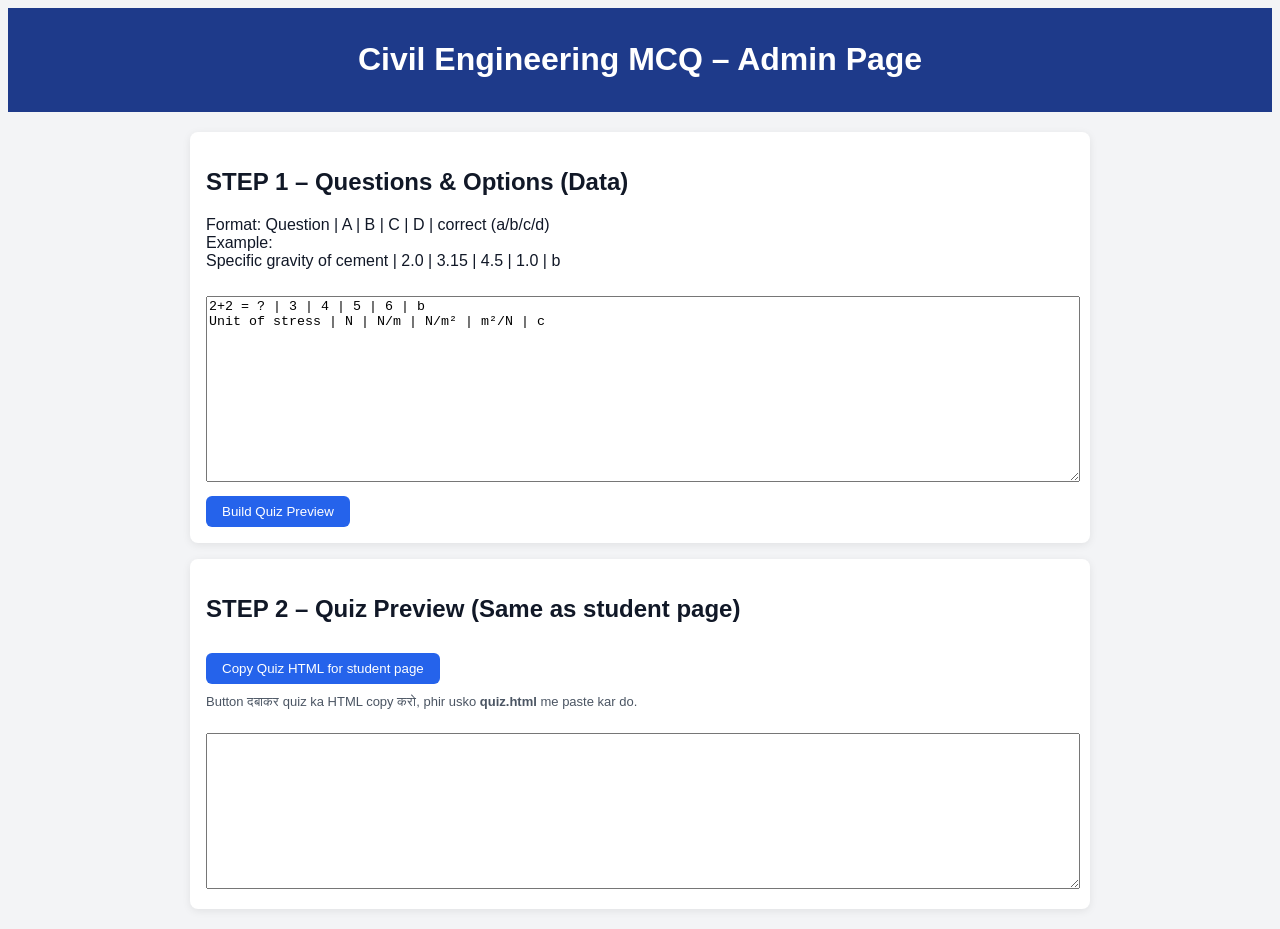
<file: admin.html>
<!DOCTYPE html>
<html lang="en">
<head>
  <meta charset="UTF-8">
  <meta name="viewport" content="width=device-width, initial-scale=1.0">
  <title>Civil Quiz Admin</title>
  <link rel="stylesheet" href="admin.css">
</head>
<body>

<header class="header">
  <h1>Civil Engineering MCQ – Admin Page</h1>
</header>

<main class="container">

  <!-- STEP 1: Yahan tum data likhoge -->
  <section class="data-input">
    <h2>STEP 1 – Questions & Options (Data)</h2>
    <p>
      Format: Question | A | B | C | D | correct (a/b/c/d) <br>
      Example: <br>
      Specific gravity of cement | 2.0 | 3.15 | 4.5 | 1.0 | b
    </p>

    <textarea id="dataBox" rows="12">
2+2 = ? | 3 | 4 | 5 | 6 | b
Unit of stress | N | N/m | N/m² | m²/N | c
    </textarea>

    <button id="buildBtn" class="btn">Build Quiz Preview</button>
  </section>

  <!-- STEP 2: Preview + Copy HTML -->
  <section class="quiz-section">
    <h2>STEP 2 – Quiz Preview (Same as student page)</h2>
    <div id="quizArea"></div>

    <button id="copyHtmlBtn" class="btn">Copy Quiz HTML for student page</button>
    <p class="note">
      Button दबाकर quiz ka HTML copy करो, phir usko <strong>quiz.html</strong> me paste kar do.
    </p>

    <!-- Hidden textarea to hold HTML for copy -->
    <textarea id="htmlOutput" rows="10" style="width:100%; margin-top:10px;"></textarea>
  </section>

</main>

<script src="admin.js"></script>
</body>
</html>
</file>
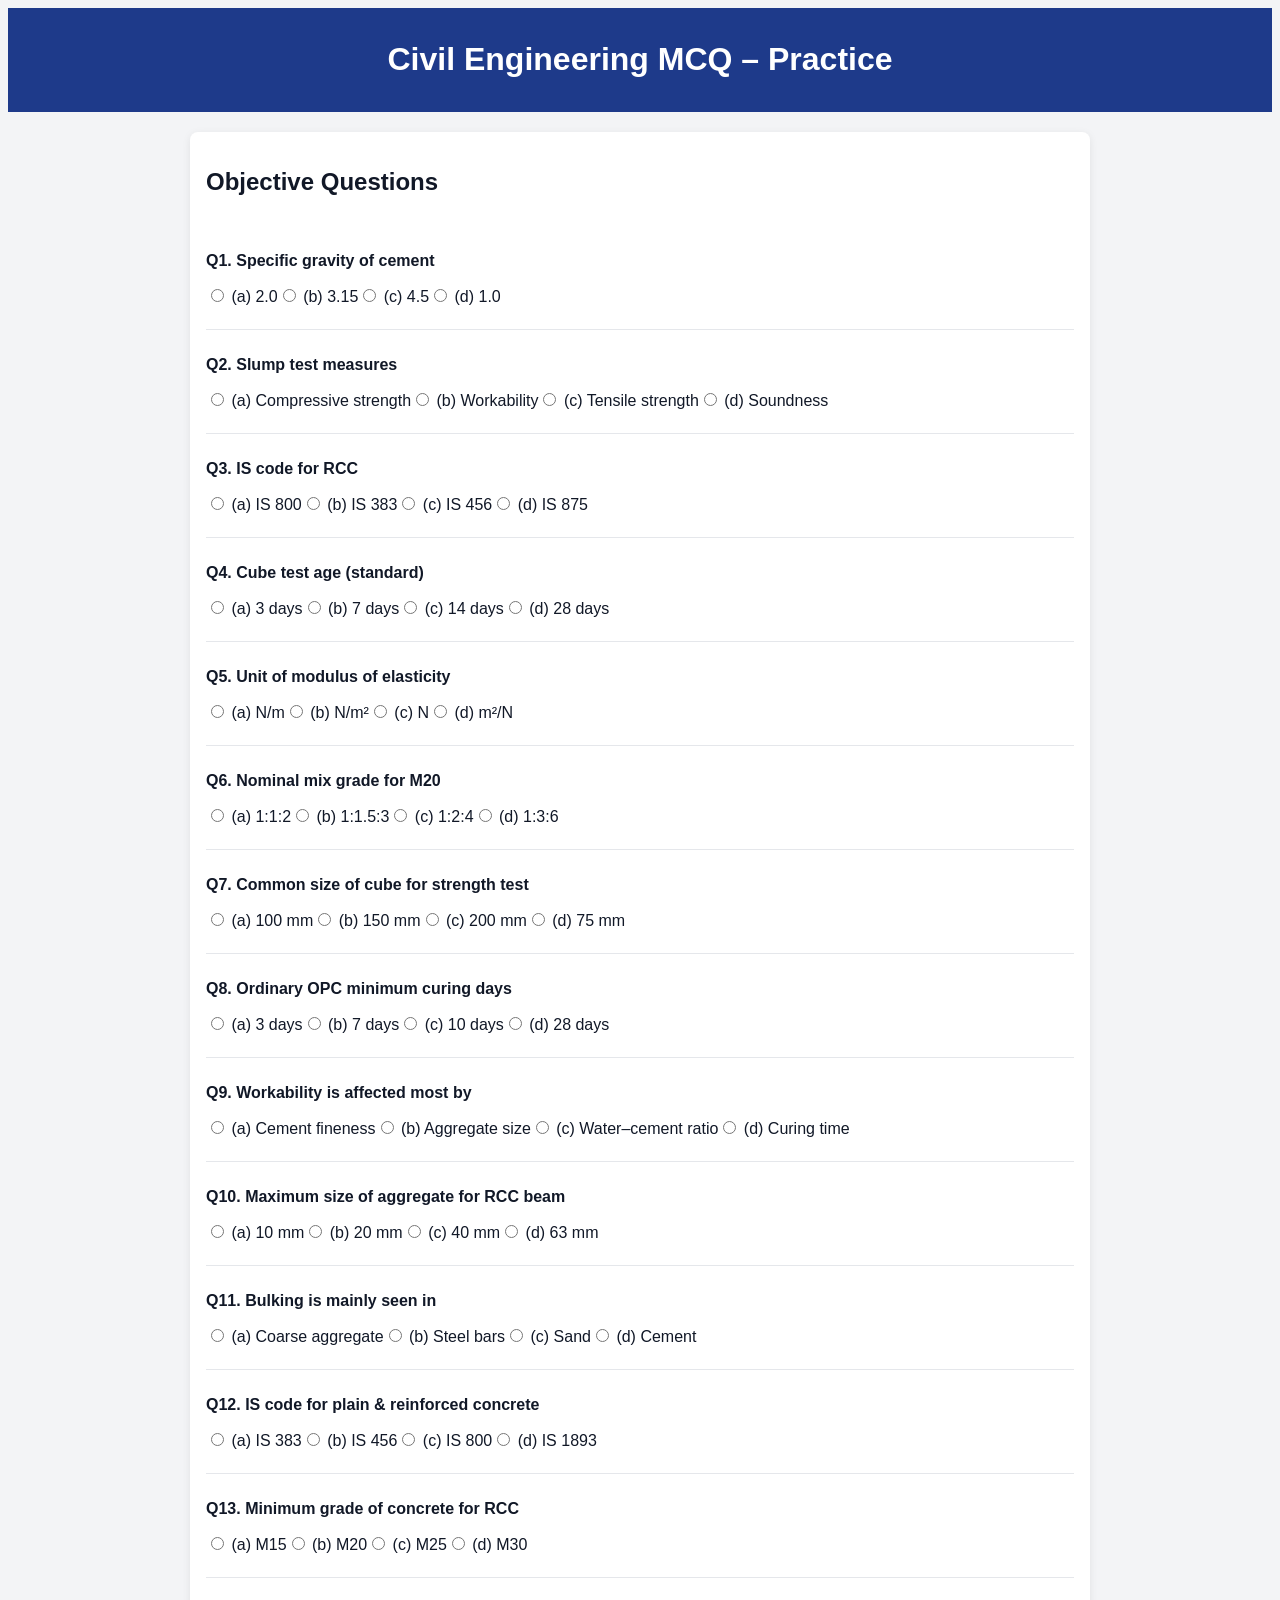
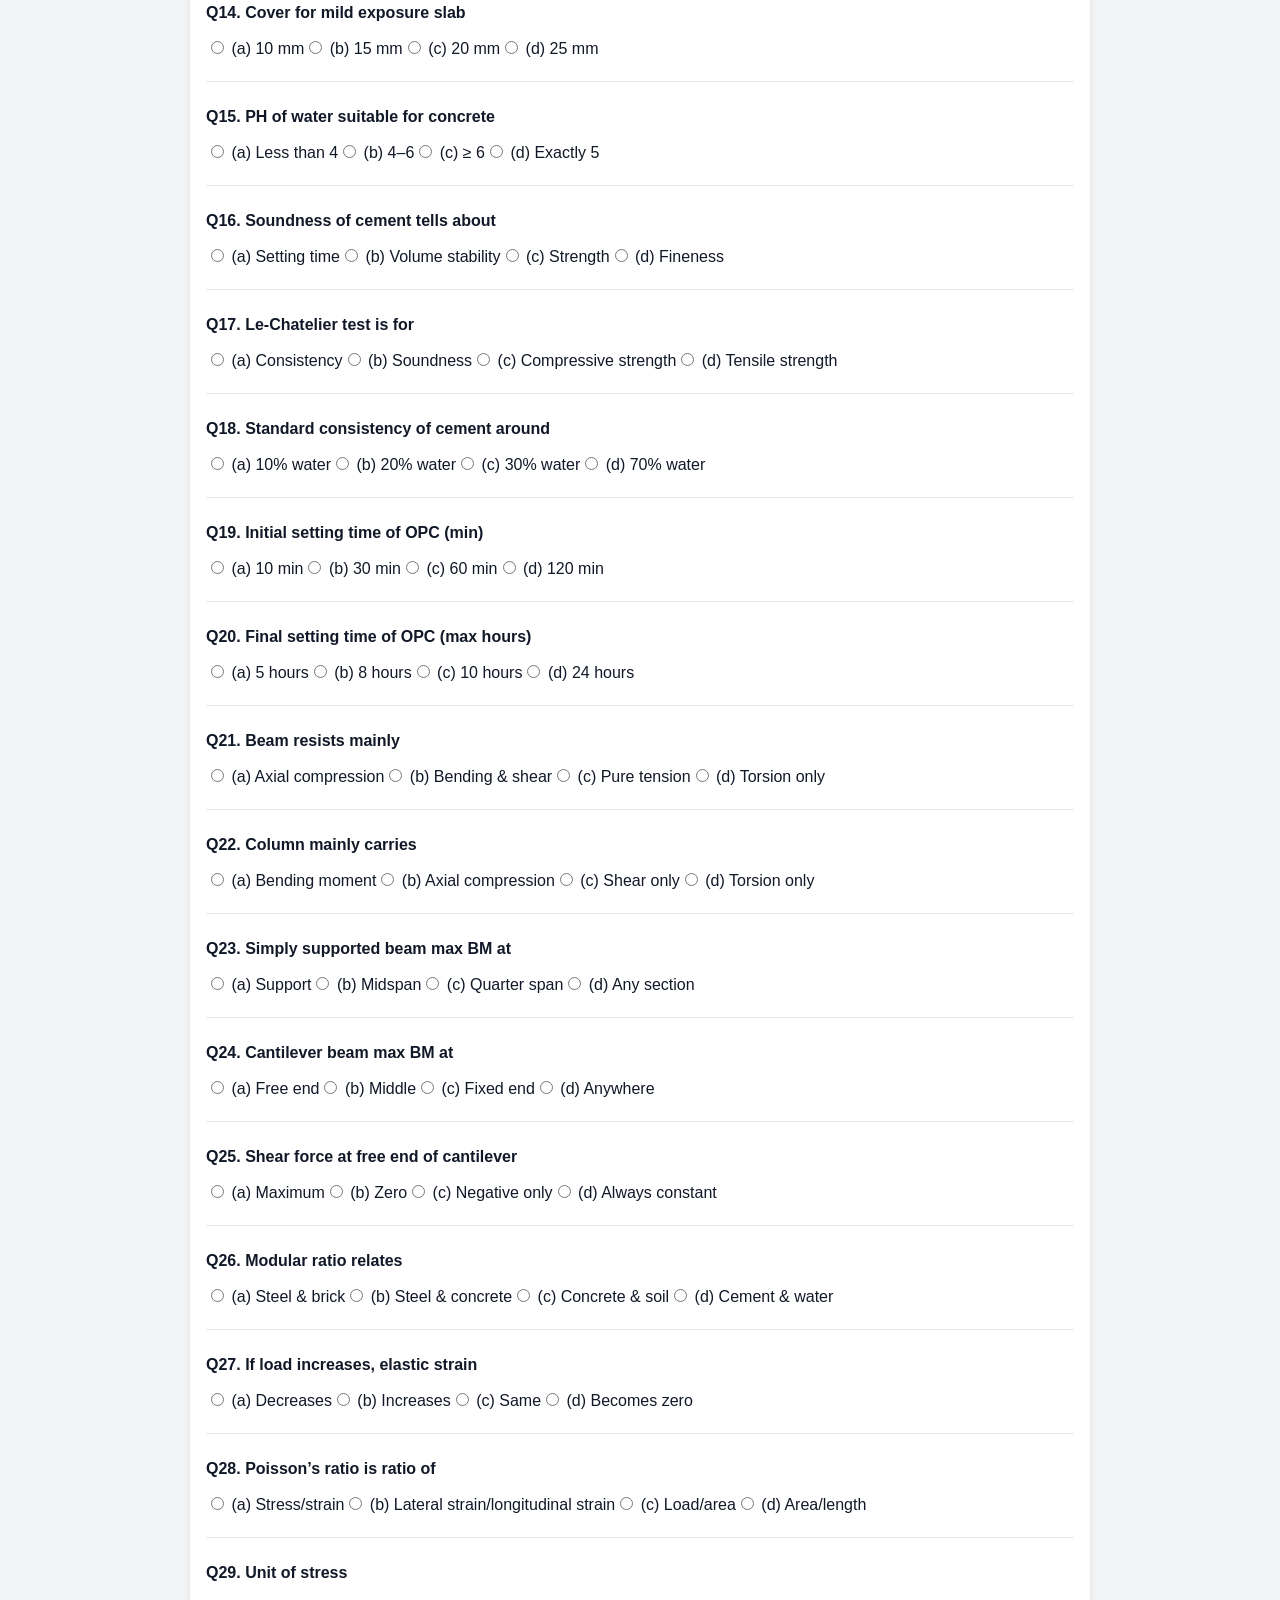
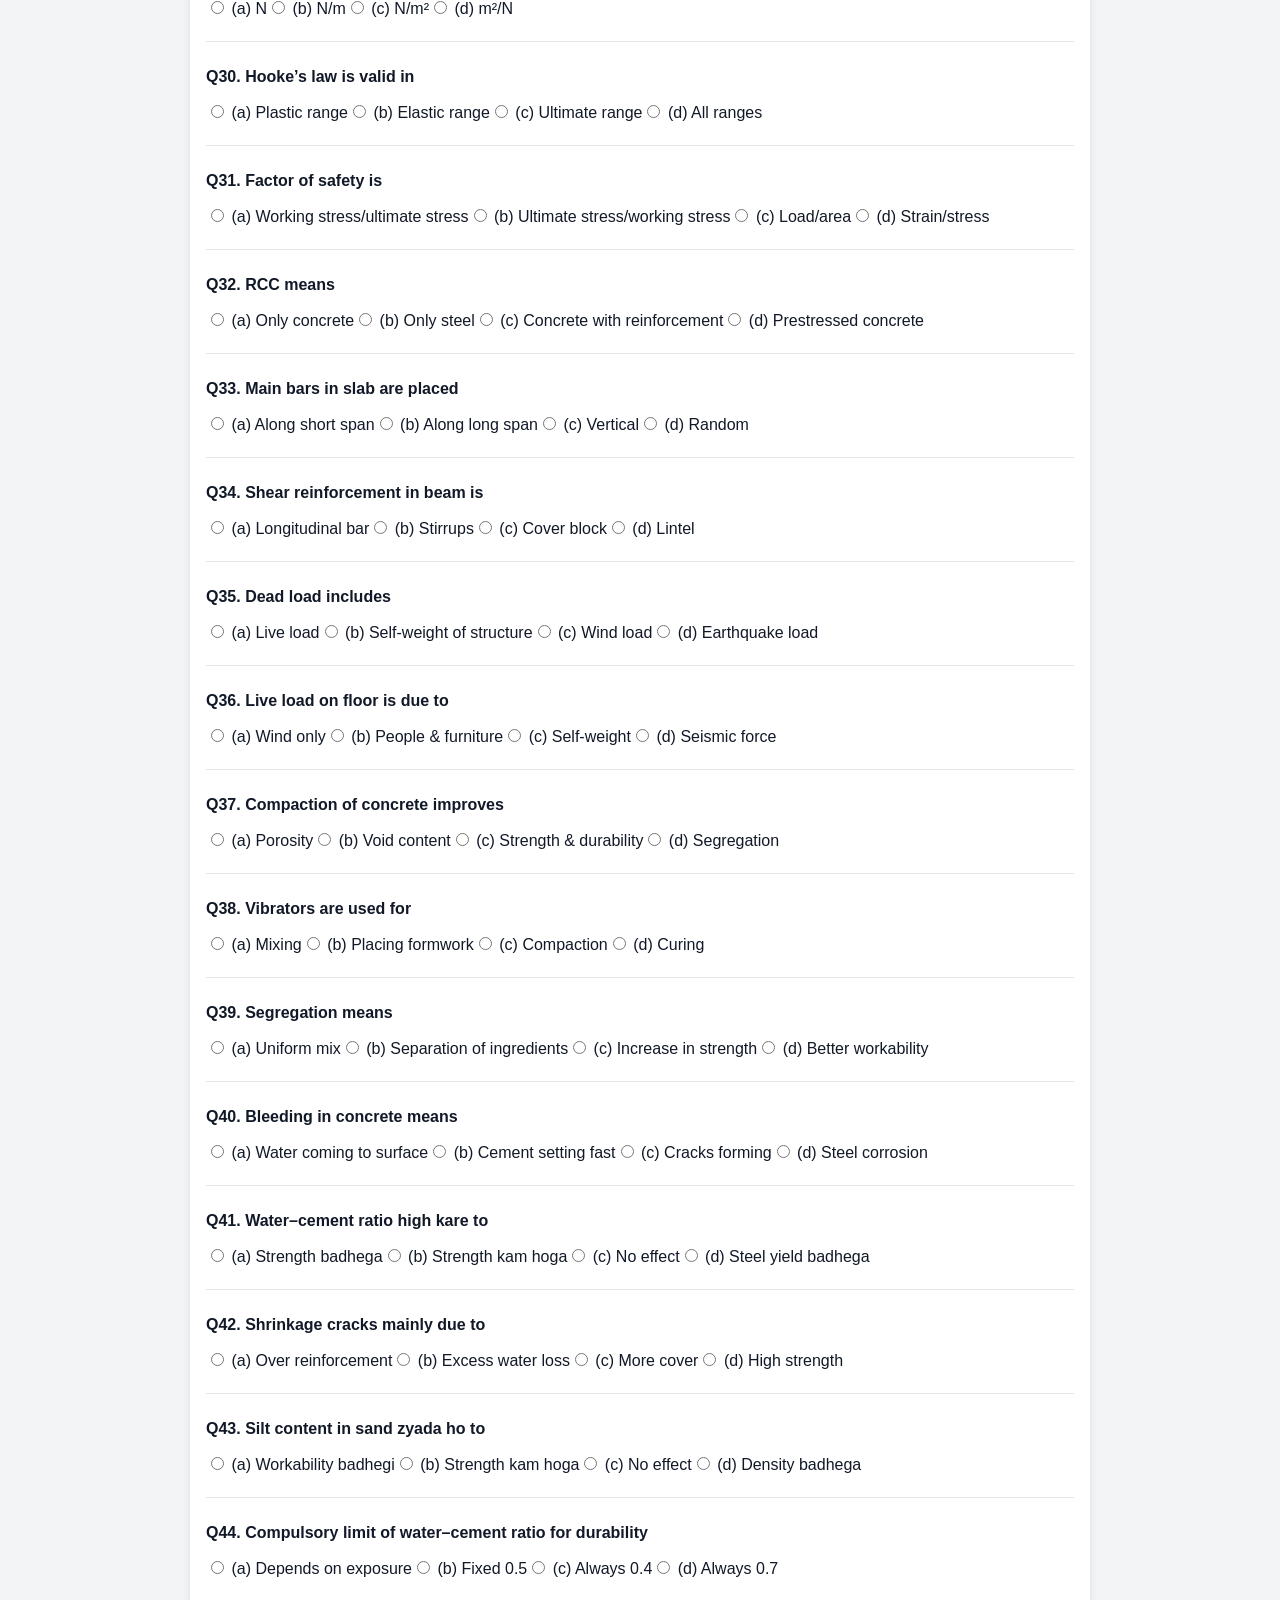
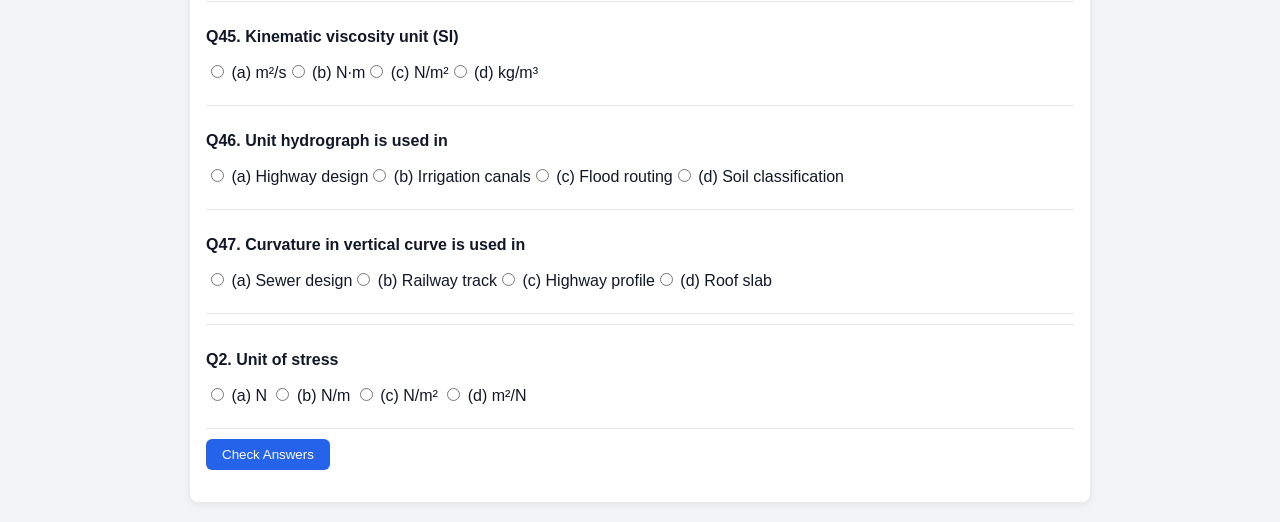
<file: quiz.html>
<!DOCTYPE html>
<html lang="en">
<head>
  <meta charset="UTF-8">
  <meta name="viewport" content="width=device-width, initial-scale=1.0">
  <title>Civil Quiz – Student</title>
  <link rel="stylesheet" href="quiz.css">
</head>
<body>

<header class="header">
  <h1>Civil Engineering MCQ – Practice</h1>
</header>

<main class="container">

  <section class="quiz-section">
    <h2>Objective Questions</h2>
    <div id="quizArea">
      <!-- Yahan admin.html se copied HTML paste karna hai -->
      <!-- Example ke लिए 2 question: -->

      <div class="question">
        <div class="question"><h3>Q1. Specific gravity of cement</h3><label><input type="radio" name="q1" value="a"> (a) 2.0</label><label><input type="radio" name="q1" value="b"> (b) 3.15</label><label><input type="radio" name="q1" value="c"> (c) 4.5</label><label><input type="radio" name="q1" value="d"> (d) 1.0</label><p class="answer" data-correct="b"></p></div><div class="question"><h3>Q2. Slump test measures</h3><label><input type="radio" name="q2" value="a"> (a) Compressive strength</label><label><input type="radio" name="q2" value="b"> (b) Workability</label><label><input type="radio" name="q2" value="c"> (c) Tensile strength</label><label><input type="radio" name="q2" value="d"> (d) Soundness</label><p class="answer" data-correct="b"></p></div><div class="question"><h3>Q3. IS code for RCC</h3><label><input type="radio" name="q3" value="a"> (a) IS 800</label><label><input type="radio" name="q3" value="b"> (b) IS 383</label><label><input type="radio" name="q3" value="c"> (c) IS 456</label><label><input type="radio" name="q3" value="d"> (d) IS 875</label><p class="answer" data-correct="c"></p></div><div class="question"><h3>Q4. Cube test age (standard)</h3><label><input type="radio" name="q4" value="a"> (a) 3 days</label><label><input type="radio" name="q4" value="b"> (b) 7 days</label><label><input type="radio" name="q4" value="c"> (c) 14 days</label><label><input type="radio" name="q4" value="d"> (d) 28 days</label><p class="answer" data-correct="d"></p></div><div class="question"><h3>Q5. Unit of modulus of elasticity</h3><label><input type="radio" name="q5" value="a"> (a) N/m</label><label><input type="radio" name="q5" value="b"> (b) N/m²</label><label><input type="radio" name="q5" value="c"> (c) N</label><label><input type="radio" name="q5" value="d"> (d) m²/N</label><p class="answer" data-correct="b"></p></div><div class="question"><h3>Q6. Nominal mix grade for M20</h3><label><input type="radio" name="q6" value="a"> (a) 1:1:2</label><label><input type="radio" name="q6" value="b"> (b) 1:1.5:3</label><label><input type="radio" name="q6" value="c"> (c) 1:2:4</label><label><input type="radio" name="q6" value="d"> (d) 1:3:6</label><p class="answer" data-correct="b"></p></div><div class="question"><h3>Q7. Common size of cube for strength test</h3><label><input type="radio" name="q7" value="a"> (a) 100 mm</label><label><input type="radio" name="q7" value="b"> (b) 150 mm</label><label><input type="radio" name="q7" value="c"> (c) 200 mm</label><label><input type="radio" name="q7" value="d"> (d) 75 mm</label><p class="answer" data-correct="b"></p></div><div class="question"><h3>Q8. Ordinary OPC minimum curing days</h3><label><input type="radio" name="q8" value="a"> (a) 3 days</label><label><input type="radio" name="q8" value="b"> (b) 7 days</label><label><input type="radio" name="q8" value="c"> (c) 10 days</label><label><input type="radio" name="q8" value="d"> (d) 28 days</label><p class="answer" data-correct="b"></p></div><div class="question"><h3>Q9. Workability is affected most by</h3><label><input type="radio" name="q9" value="a"> (a) Cement fineness</label><label><input type="radio" name="q9" value="b"> (b) Aggregate size</label><label><input type="radio" name="q9" value="c"> (c) Water–cement ratio</label><label><input type="radio" name="q9" value="d"> (d) Curing time</label><p class="answer" data-correct="c"></p></div><div class="question"><h3>Q10. Maximum size of aggregate for RCC beam</h3><label><input type="radio" name="q10" value="a"> (a) 10 mm</label><label><input type="radio" name="q10" value="b"> (b) 20 mm</label><label><input type="radio" name="q10" value="c"> (c) 40 mm</label><label><input type="radio" name="q10" value="d"> (d) 63 mm</label><p class="answer" data-correct="b"></p></div><div class="question"><h3>Q11. Bulking is mainly seen in</h3><label><input type="radio" name="q11" value="a"> (a) Coarse aggregate</label><label><input type="radio" name="q11" value="b"> (b) Steel bars</label><label><input type="radio" name="q11" value="c"> (c) Sand</label><label><input type="radio" name="q11" value="d"> (d) Cement</label><p class="answer" data-correct="c"></p></div><div class="question"><h3>Q12. IS code for plain &amp; reinforced concrete</h3><label><input type="radio" name="q12" value="a"> (a) IS 383</label><label><input type="radio" name="q12" value="b"> (b) IS 456</label><label><input type="radio" name="q12" value="c"> (c) IS 800</label><label><input type="radio" name="q12" value="d"> (d) IS 1893</label><p class="answer" data-correct="b"></p></div><div class="question"><h3>Q13. Minimum grade of concrete for RCC</h3><label><input type="radio" name="q13" value="a"> (a) M15</label><label><input type="radio" name="q13" value="b"> (b) M20</label><label><input type="radio" name="q13" value="c"> (c) M25</label><label><input type="radio" name="q13" value="d"> (d) M30</label><p class="answer" data-correct="b"></p></div><div class="question"><h3>Q14. Cover for mild exposure slab</h3><label><input type="radio" name="q14" value="a"> (a) 10 mm</label><label><input type="radio" name="q14" value="b"> (b) 15 mm</label><label><input type="radio" name="q14" value="c"> (c) 20 mm</label><label><input type="radio" name="q14" value="d"> (d) 25 mm</label><p class="answer" data-correct="c"></p></div><div class="question"><h3>Q15. PH of water suitable for concrete</h3><label><input type="radio" name="q15" value="a"> (a) Less than 4</label><label><input type="radio" name="q15" value="b"> (b) 4–6</label><label><input type="radio" name="q15" value="c"> (c) ≥ 6</label><label><input type="radio" name="q15" value="d"> (d) Exactly 5</label><p class="answer" data-correct="c"></p></div><div class="question"><h3>Q16. Soundness of cement tells about</h3><label><input type="radio" name="q16" value="a"> (a) Setting time</label><label><input type="radio" name="q16" value="b"> (b) Volume stability</label><label><input type="radio" name="q16" value="c"> (c) Strength</label><label><input type="radio" name="q16" value="d"> (d) Fineness</label><p class="answer" data-correct="b"></p></div><div class="question"><h3>Q17. Le-Chatelier test is for</h3><label><input type="radio" name="q17" value="a"> (a) Consistency</label><label><input type="radio" name="q17" value="b"> (b) Soundness</label><label><input type="radio" name="q17" value="c"> (c) Compressive strength</label><label><input type="radio" name="q17" value="d"> (d) Tensile strength</label><p class="answer" data-correct="b"></p></div><div class="question"><h3>Q18. Standard consistency of cement around</h3><label><input type="radio" name="q18" value="a"> (a) 10% water</label><label><input type="radio" name="q18" value="b"> (b) 20% water</label><label><input type="radio" name="q18" value="c"> (c) 30% water</label><label><input type="radio" name="q18" value="d"> (d) 70% water</label><p class="answer" data-correct="c"></p></div><div class="question"><h3>Q19. Initial setting time of OPC (min)</h3><label><input type="radio" name="q19" value="a"> (a) 10 min</label><label><input type="radio" name="q19" value="b"> (b) 30 min</label><label><input type="radio" name="q19" value="c"> (c) 60 min</label><label><input type="radio" name="q19" value="d"> (d) 120 min</label><p class="answer" data-correct="b"></p></div><div class="question"><h3>Q20. Final setting time of OPC (max hours)</h3><label><input type="radio" name="q20" value="a"> (a) 5 hours</label><label><input type="radio" name="q20" value="b"> (b) 8 hours</label><label><input type="radio" name="q20" value="c"> (c) 10 hours</label><label><input type="radio" name="q20" value="d"> (d) 24 hours</label><p class="answer" data-correct="c"></p></div><div class="question"><h3>Q21. Beam resists mainly</h3><label><input type="radio" name="q21" value="a"> (a) Axial compression</label><label><input type="radio" name="q21" value="b"> (b) Bending &amp; shear</label><label><input type="radio" name="q21" value="c"> (c) Pure tension</label><label><input type="radio" name="q21" value="d"> (d) Torsion only</label><p class="answer" data-correct="b"></p></div><div class="question"><h3>Q22. Column mainly carries</h3><label><input type="radio" name="q22" value="a"> (a) Bending moment</label><label><input type="radio" name="q22" value="b"> (b) Axial compression</label><label><input type="radio" name="q22" value="c"> (c) Shear only</label><label><input type="radio" name="q22" value="d"> (d) Torsion only</label><p class="answer" data-correct="b"></p></div><div class="question"><h3>Q23. Simply supported beam max BM at</h3><label><input type="radio" name="q23" value="a"> (a) Support</label><label><input type="radio" name="q23" value="b"> (b) Midspan</label><label><input type="radio" name="q23" value="c"> (c) Quarter span</label><label><input type="radio" name="q23" value="d"> (d) Any section</label><p class="answer" data-correct="b"></p></div><div class="question"><h3>Q24. Cantilever beam max BM at</h3><label><input type="radio" name="q24" value="a"> (a) Free end</label><label><input type="radio" name="q24" value="b"> (b) Middle</label><label><input type="radio" name="q24" value="c"> (c) Fixed end</label><label><input type="radio" name="q24" value="d"> (d) Anywhere</label><p class="answer" data-correct="c"></p></div><div class="question"><h3>Q25. Shear force at free end of cantilever</h3><label><input type="radio" name="q25" value="a"> (a) Maximum</label><label><input type="radio" name="q25" value="b"> (b) Zero</label><label><input type="radio" name="q25" value="c"> (c) Negative only</label><label><input type="radio" name="q25" value="d"> (d) Always constant</label><p class="answer" data-correct="b"></p></div><div class="question"><h3>Q26. Modular ratio relates</h3><label><input type="radio" name="q26" value="a"> (a) Steel &amp; brick</label><label><input type="radio" name="q26" value="b"> (b) Steel &amp; concrete</label><label><input type="radio" name="q26" value="c"> (c) Concrete &amp; soil</label><label><input type="radio" name="q26" value="d"> (d) Cement &amp; water</label><p class="answer" data-correct="b"></p></div><div class="question"><h3>Q27. If load increases, elastic strain</h3><label><input type="radio" name="q27" value="a"> (a) Decreases</label><label><input type="radio" name="q27" value="b"> (b) Increases</label><label><input type="radio" name="q27" value="c"> (c) Same</label><label><input type="radio" name="q27" value="d"> (d) Becomes zero</label><p class="answer" data-correct="b"></p></div><div class="question"><h3>Q28. Poisson’s ratio is ratio of</h3><label><input type="radio" name="q28" value="a"> (a) Stress/strain</label><label><input type="radio" name="q28" value="b"> (b) Lateral strain/longitudinal strain</label><label><input type="radio" name="q28" value="c"> (c) Load/area</label><label><input type="radio" name="q28" value="d"> (d) Area/length</label><p class="answer" data-correct="b"></p></div><div class="question"><h3>Q29. Unit of stress</h3><label><input type="radio" name="q29" value="a"> (a) N</label><label><input type="radio" name="q29" value="b"> (b) N/m</label><label><input type="radio" name="q29" value="c"> (c) N/m²</label><label><input type="radio" name="q29" value="d"> (d) m²/N</label><p class="answer" data-correct="c"></p></div><div class="question"><h3>Q30. Hooke’s law is valid in</h3><label><input type="radio" name="q30" value="a"> (a) Plastic range</label><label><input type="radio" name="q30" value="b"> (b) Elastic range</label><label><input type="radio" name="q30" value="c"> (c) Ultimate range</label><label><input type="radio" name="q30" value="d"> (d) All ranges</label><p class="answer" data-correct="b"></p></div><div class="question"><h3>Q31. Factor of safety is</h3><label><input type="radio" name="q31" value="a"> (a) Working stress/ultimate stress</label><label><input type="radio" name="q31" value="b"> (b) Ultimate stress/working stress</label><label><input type="radio" name="q31" value="c"> (c) Load/area</label><label><input type="radio" name="q31" value="d"> (d) Strain/stress</label><p class="answer" data-correct="b"></p></div><div class="question"><h3>Q32. RCC means</h3><label><input type="radio" name="q32" value="a"> (a) Only concrete</label><label><input type="radio" name="q32" value="b"> (b) Only steel</label><label><input type="radio" name="q32" value="c"> (c) Concrete with reinforcement</label><label><input type="radio" name="q32" value="d"> (d) Prestressed concrete</label><p class="answer" data-correct="c"></p></div><div class="question"><h3>Q33. Main bars in slab are placed</h3><label><input type="radio" name="q33" value="a"> (a) Along short span</label><label><input type="radio" name="q33" value="b"> (b) Along long span</label><label><input type="radio" name="q33" value="c"> (c) Vertical</label><label><input type="radio" name="q33" value="d"> (d) Random</label><p class="answer" data-correct="a"></p></div><div class="question"><h3>Q34. Shear reinforcement in beam is</h3><label><input type="radio" name="q34" value="a"> (a) Longitudinal bar</label><label><input type="radio" name="q34" value="b"> (b) Stirrups</label><label><input type="radio" name="q34" value="c"> (c) Cover block</label><label><input type="radio" name="q34" value="d"> (d) Lintel</label><p class="answer" data-correct="b"></p></div><div class="question"><h3>Q35. Dead load includes</h3><label><input type="radio" name="q35" value="a"> (a) Live load</label><label><input type="radio" name="q35" value="b"> (b) Self-weight of structure</label><label><input type="radio" name="q35" value="c"> (c) Wind load</label><label><input type="radio" name="q35" value="d"> (d) Earthquake load</label><p class="answer" data-correct="b"></p></div><div class="question"><h3>Q36. Live load on floor is due to</h3><label><input type="radio" name="q36" value="a"> (a) Wind only</label><label><input type="radio" name="q36" value="b"> (b) People &amp; furniture</label><label><input type="radio" name="q36" value="c"> (c) Self-weight</label><label><input type="radio" name="q36" value="d"> (d) Seismic force</label><p class="answer" data-correct="b"></p></div><div class="question"><h3>Q37. Compaction of concrete improves</h3><label><input type="radio" name="q37" value="a"> (a) Porosity</label><label><input type="radio" name="q37" value="b"> (b) Void content</label><label><input type="radio" name="q37" value="c"> (c) Strength &amp; durability</label><label><input type="radio" name="q37" value="d"> (d) Segregation</label><p class="answer" data-correct="c"></p></div><div class="question"><h3>Q38. Vibrators are used for</h3><label><input type="radio" name="q38" value="a"> (a) Mixing</label><label><input type="radio" name="q38" value="b"> (b) Placing formwork</label><label><input type="radio" name="q38" value="c"> (c) Compaction</label><label><input type="radio" name="q38" value="d"> (d) Curing</label><p class="answer" data-correct="c"></p></div><div class="question"><h3>Q39. Segregation means</h3><label><input type="radio" name="q39" value="a"> (a) Uniform mix</label><label><input type="radio" name="q39" value="b"> (b) Separation of ingredients</label><label><input type="radio" name="q39" value="c"> (c) Increase in strength</label><label><input type="radio" name="q39" value="d"> (d) Better workability</label><p class="answer" data-correct="b"></p></div><div class="question"><h3>Q40. Bleeding in concrete means</h3><label><input type="radio" name="q40" value="a"> (a) Water coming to surface</label><label><input type="radio" name="q40" value="b"> (b) Cement setting fast</label><label><input type="radio" name="q40" value="c"> (c) Cracks forming</label><label><input type="radio" name="q40" value="d"> (d) Steel corrosion</label><p class="answer" data-correct="a"></p></div><div class="question"><h3>Q41. Water–cement ratio high kare to</h3><label><input type="radio" name="q41" value="a"> (a) Strength badhega</label><label><input type="radio" name="q41" value="b"> (b) Strength kam hoga</label><label><input type="radio" name="q41" value="c"> (c) No effect</label><label><input type="radio" name="q41" value="d"> (d) Steel yield badhega</label><p class="answer" data-correct="b"></p></div><div class="question"><h3>Q42. Shrinkage cracks mainly due to</h3><label><input type="radio" name="q42" value="a"> (a) Over reinforcement</label><label><input type="radio" name="q42" value="b"> (b) Excess water loss</label><label><input type="radio" name="q42" value="c"> (c) More cover</label><label><input type="radio" name="q42" value="d"> (d) High strength</label><p class="answer" data-correct="b"></p></div><div class="question"><h3>Q43. Silt content in sand zyada ho to</h3><label><input type="radio" name="q43" value="a"> (a) Workability badhegi</label><label><input type="radio" name="q43" value="b"> (b) Strength kam hoga</label><label><input type="radio" name="q43" value="c"> (c) No effect</label><label><input type="radio" name="q43" value="d"> (d) Density badhega</label><p class="answer" data-correct="b"></p></div><div class="question"><h3>Q44. Compulsory limit of water–cement ratio for durability</h3><label><input type="radio" name="q44" value="a"> (a) Depends on exposure</label><label><input type="radio" name="q44" value="b"> (b) Fixed 0.5</label><label><input type="radio" name="q44" value="c"> (c) Always 0.4</label><label><input type="radio" name="q44" value="d"> (d) Always 0.7</label><p class="answer" data-correct="a"></p></div><div class="question"><h3>Q45. Kinematic viscosity unit (SI)</h3><label><input type="radio" name="q45" value="a"> (a) m²/s</label><label><input type="radio" name="q45" value="b"> (b) N·m</label><label><input type="radio" name="q45" value="c"> (c) N/m²</label><label><input type="radio" name="q45" value="d"> (d) kg/m³</label><p class="answer" data-correct="a"></p></div><div class="question"><h3>Q46. Unit hydrograph is used in</h3><label><input type="radio" name="q46" value="a"> (a) Highway design</label><label><input type="radio" name="q46" value="b"> (b) Irrigation canals</label><label><input type="radio" name="q46" value="c"> (c) Flood routing</label><label><input type="radio" name="q46" value="d"> (d) Soil classification</label><p class="answer" data-correct="c"></p></div><div class="question"><h3>Q47. Curvature in vertical curve is used in</h3><label><input type="radio" name="q47" value="a"> (a) Sewer design</label><label><input type="radio" name="q47" value="b"> (b) Railway track</label><label><input type="radio" name="q47" value="c"> (c) Highway profile</label><label><input type="radio" name="q47" value="d"> (d) Roof slab</label><p class="answer" data-correct="c"></p></div>
      </div>

      <div class="question">
        <h3>Q2. Unit of stress</h3>
        <label><input type="radio" name="q2" value="a"> (a) N</label>
        <label><input type="radio" name="q2" value="b"> (b) N/m</label>
        <label><input type="radio" name="q2" value="c"> (c) N/m²</label>
        <label><input type="radio" name="q2" value="d"> (d) m²/N</label>
        <p class="answer" data-correct="c"></p>
      </div>

    </div>

    <button id="checkBtn" class="btn">Check Answers</button>
    <p id="score" class="score"></p>
  </section>

</main>

<script src="quiz.js"></script>
</body>
</html>
</file>
<file: admin.css>
body {
  font-family: Arial, sans-serif;
  background: #f3f4f6;
  color: #111827;
}

.header {
  text-align: center;
  background: #1e3a8a;
  color: #fff;
  padding: 12px;
}

.container {
  max-width: 900px;
  margin: 20px auto;
  padding: 0 16px;
}

.data-input,
.quiz-section {
  background: #fff;
  padding: 16px;
  border-radius: 8px;
  box-shadow: 0 2px 8px rgba(0,0,0,0.08);
  margin-bottom: 16px;
}

textarea {
  width: 100%;
  margin-top: 10px;
  font-family: monospace;
}

.btn {
  margin-top: 10px;
  padding: 8px 16px;
  border: none;
  border-radius: 6px;
  background: #2563eb;
  color: #fff;
  cursor: pointer;
}

.question {
  border-bottom: 1px solid #e5e7eb;
  padding: 8px 0;
}

.question h3 {
  font-size: 16px;
}

.note {
  margin-top: 10px;
  font-size: 13px;
  color: #4b5563;
}
</file>
<file: quiz.css>
body {
  font-family: Arial, sans-serif;
  background: #f3f4f6;
  color: #111827;
}

.header {
  text-align: center;
  background: #1e3a8a;
  color: #fff;
  padding: 12px;
}

.container {
  max-width: 900px;
  margin: 20px auto;
  padding: 0 16px;
}

.quiz-section {
  background: #fff;
  padding: 16px;
  border-radius: 8px;
  box-shadow: 0 2px 8px rgba(0,0,0,0.08);
}

.question {
  border-bottom: 1px solid #e5e7eb;
  padding: 10px 0;
}

.question h3 {
  font-size: 16px;
}

.btn {
  margin-top: 10px;
  padding: 8px 16px;
  border: none;
  border-radius: 6px;
  background: #2563eb;
  color: #fff;
  cursor: pointer;
}

.answer {
  margin-top: 4px;
  font-size: 13px;
  color: green;
}

.answer.wrong {
  color: red;
}

.score {
  margin-top: 8px;
  font-weight: bold;
}
</file>
